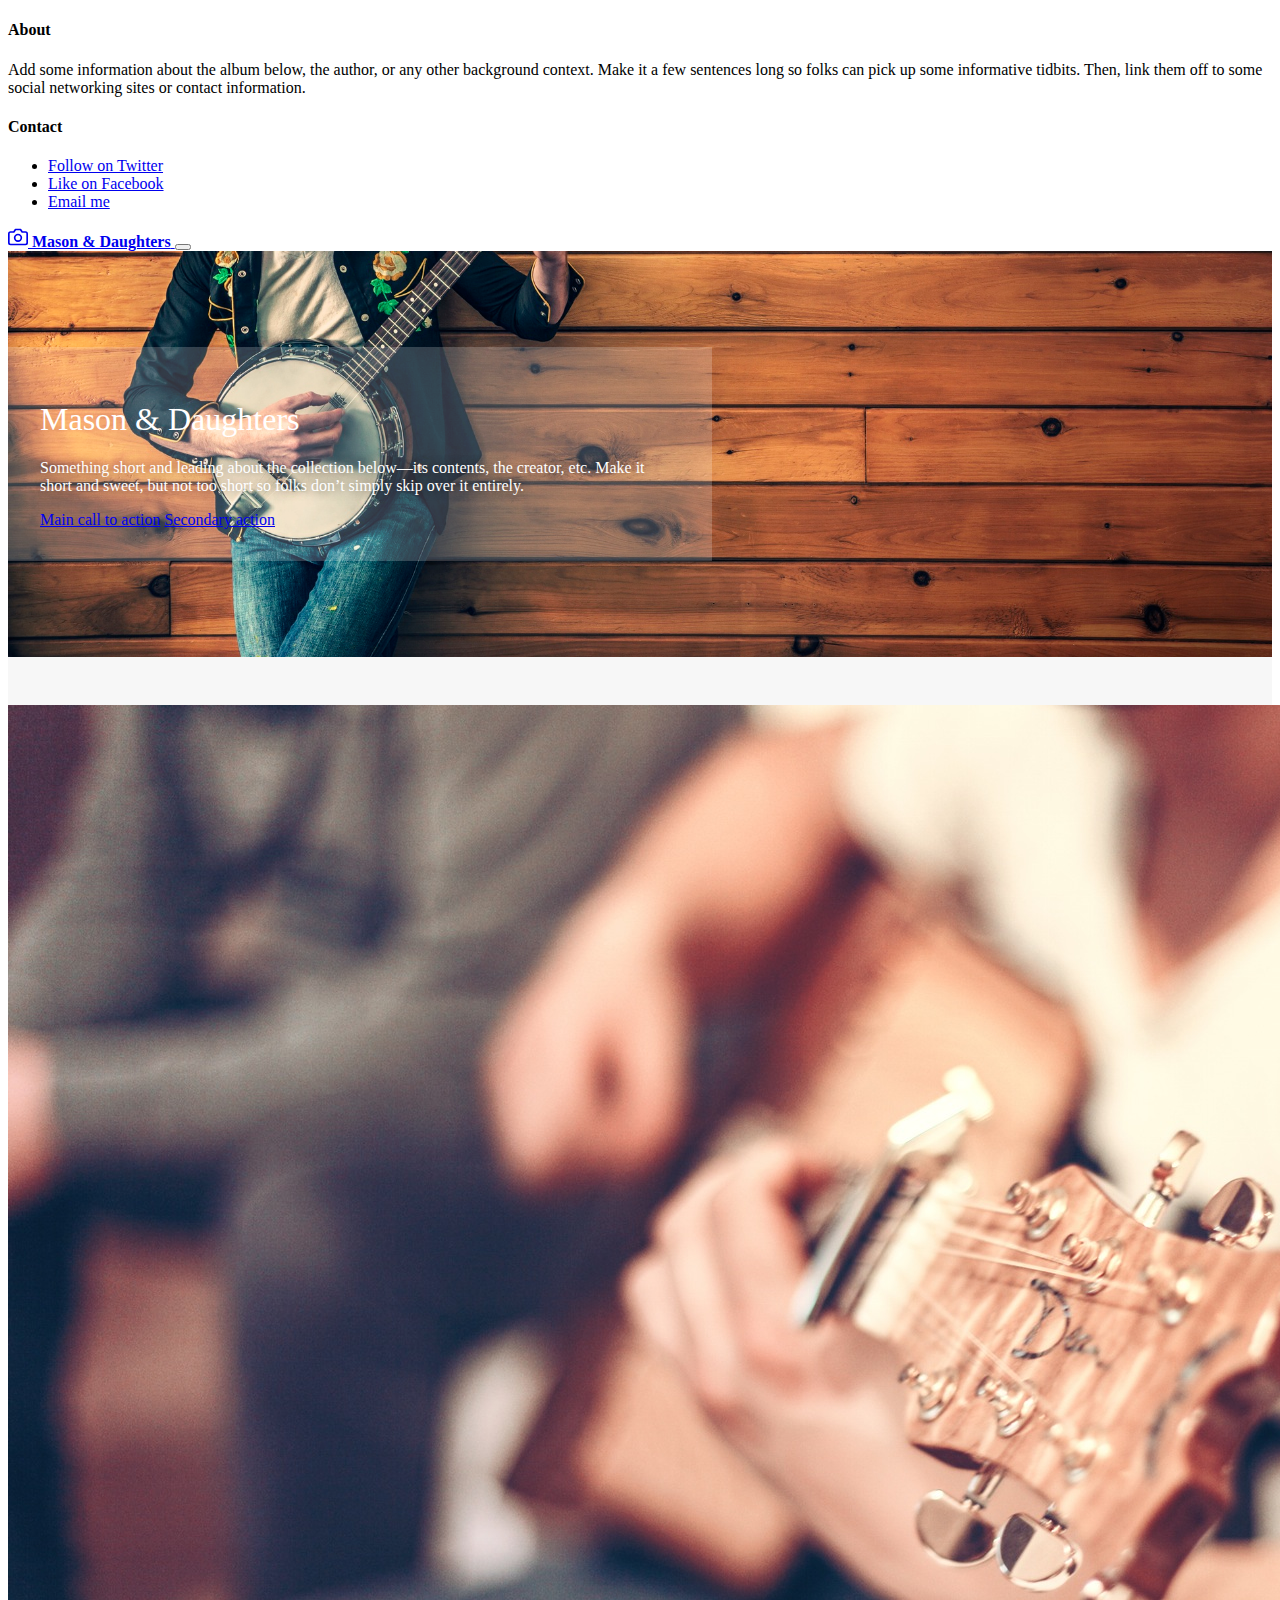
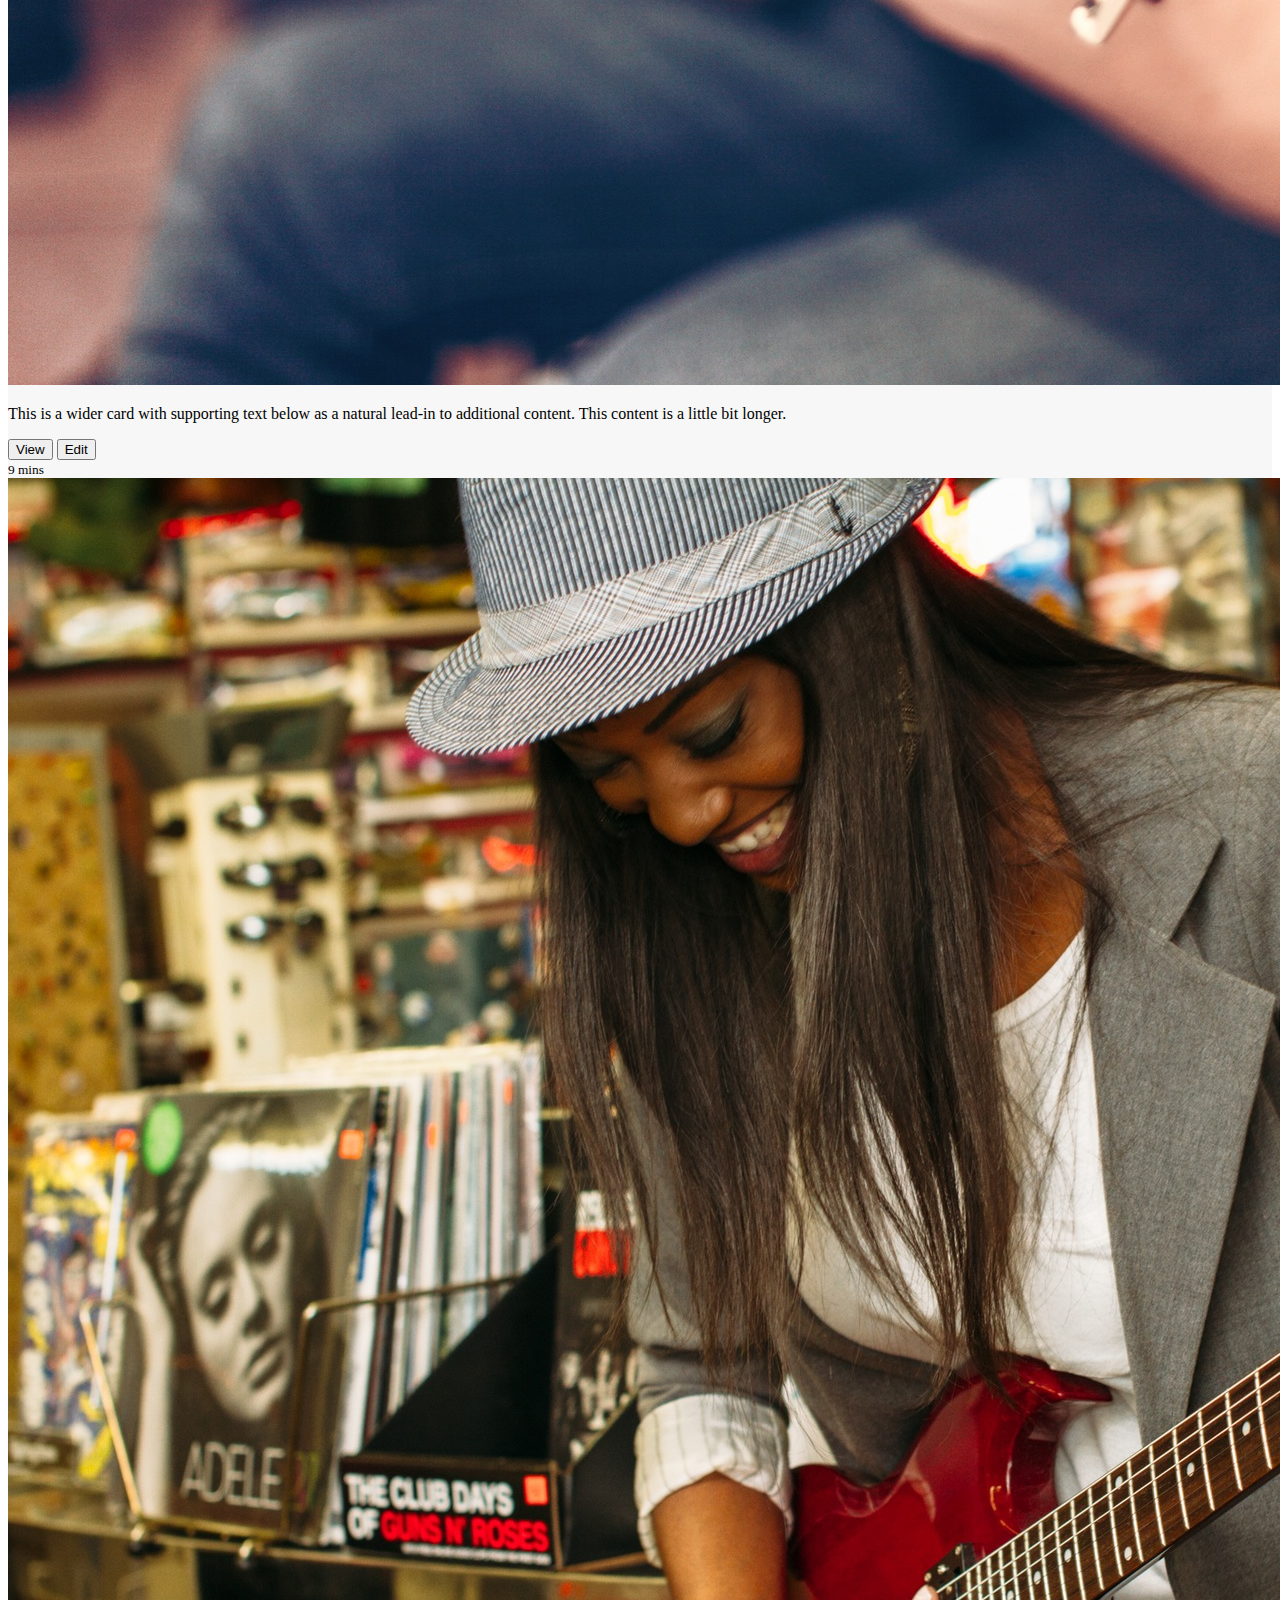
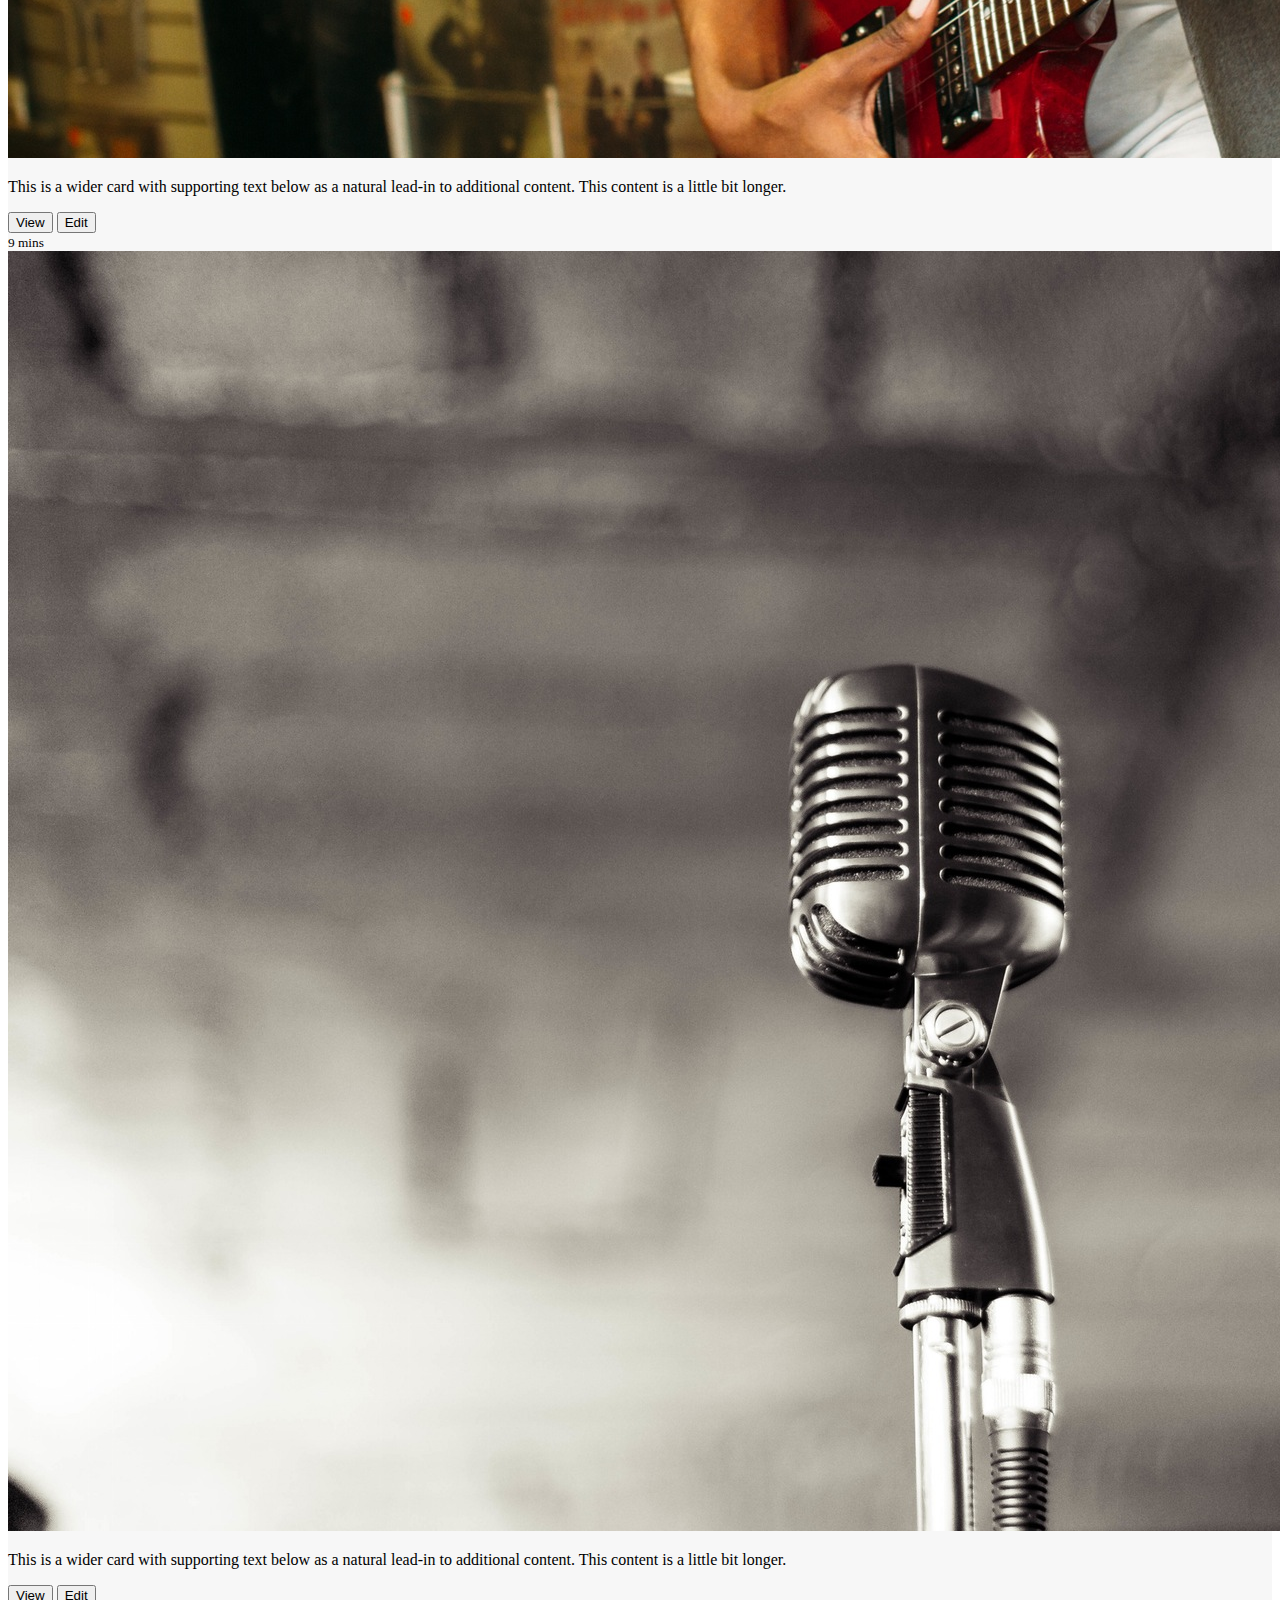
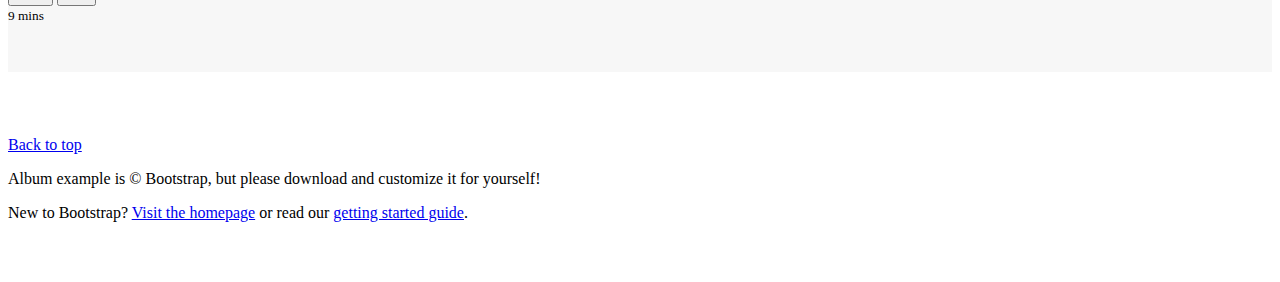
<file: band.html>
<!doctype html>
<html lang="en">
<head>
    <!-- Required meta tags -->
    <meta charset="utf-8">
    <meta name="viewport" content="width=device-width, initial-scale=1">

    <!-- Bootstrap CSS -->
    <link href="https://cdn.jsdelivr.net/npm/bootstrap@5.1.3/dist/css/bootstrap.min.css" rel="stylesheet" integrity="sha384-1BmE4kWBq78iYhFldvKuhfTAU6auU8tT94WrHftjDbrCEXSU1oBoqyl2QvZ6jIW3" crossorigin="anonymous">

    <link rel="stylesheet" href="band.css">
    
    <title>Bootstrap Band Website</title>
    
    <style>
      .bd-placeholder-img {
        font-size: 1.125rem;
        text-anchor: middle;
        -webkit-user-select: none;
        -moz-user-select: none;
        user-select: none;
      }

      @media (min-width: 768px) {
        .bd-placeholder-img-lg {
          font-size: 3.5rem;
        }
      }
    </style>    
</head>
<body>

<header>
  <div class="collapse bg-dark" id="navbarHeader">
    <div class="container">
      <div class="row">
        <div class="col-sm-8 col-md-7 py-4">
          <h4 class="text-white">About</h4>
          <p class="text-muted">Add some information about the album below, the author, or any other background context. Make it a few sentences long so folks can pick up some informative tidbits. Then, link them off to some social networking sites or contact information.</p>
        </div>
        <div class="col-sm-4 offset-md-1 py-4">
          <h4 class="text-white">Contact</h4>
          <ul class="list-unstyled">
            <li><a href="#" class="text-white">Follow on Twitter</a></li>
            <li><a href="#" class="text-white">Like on Facebook</a></li>
            <li><a href="#" class="text-white">Email me</a></li>
          </ul>
        </div>
      </div>
    </div>
  </div>
  
  <nav class="navbar navbar-dark bg-dark shadow-sm">
    <div class="container">
      <a href="#" class="navbar-brand d-flex align-items-center">
        <svg xmlns="http://www.w3.org/2000/svg" width="20" height="20" fill="none" stroke="currentColor" stroke-linecap="round" stroke-linejoin="round" stroke-width="2" aria-hidden="true" class="me-2" viewBox="0 0 24 24"><path d="M23 19a2 2 0 0 1-2 2H3a2 2 0 0 1-2-2V8a2 2 0 0 1 2-2h4l2-3h6l2 3h4a2 2 0 0 1 2 2z"/><circle cx="12" cy="13" r="4"/></svg>
        <strong>Mason &amp; Daughters</strong>
      </a>
      <button class="navbar-toggler" type="button" data-bs-toggle="collapse" data-bs-target="#navbarHeader" aria-controls="navbarHeader" aria-expanded="false" aria-label="Toggle navigation">
        <span class="navbar-toggler-icon"></span>
      </button>
    </div>
  </nav>
  
</header>

<main>

  <section class="jumbotron text-sm-center">
    <div class="container">
        <h1 class="jumbotron-heading">Mason &amp; Daughters</h1>
        <p class="lead">Something short and leading about the collection below—its contents, the creator, etc. Make it short and sweet, but not too short so folks don’t simply skip over it entirely.</p>
        <div>
          <a href="#" class="btn btn-primary my-2">Main call to action</a>
          <a href="#" class="btn btn-secondary my-2">Secondary action</a>
        </div>
    </div>
  </section>

  <div class="album py-5 bg-light">
    <div class="container">

      <div class="row row-cols-1 row-cols-sm-2 row-cols-md-3 g-3">
        <div class="col">
          <div class="card shadow-sm">
            <img src="img/guitar.jpg">

            <div class="card-body">
              <p class="card-text">This is a wider card with supporting text below as a natural lead-in to additional content. This content is a little bit longer.</p>
              <div class="d-flex justify-content-between align-items-center">
                <div class="btn-group">
                  <button type="button" class="btn btn-sm btn-outline-secondary">View</button>
                  <button type="button" class="btn btn-sm btn-outline-secondary">Edit</button>
                </div>
                <small class="text-muted">9 mins</small>
              </div>
            </div>
          </div>
        </div>
        <div class="col">
          <div class="card shadow-sm">
            <img src="img/lady-guitar.jpg">

            <div class="card-body">
              <p class="card-text">This is a wider card with supporting text below as a natural lead-in to additional content. This content is a little bit longer.</p>
              <div class="d-flex justify-content-between align-items-center">
                <div class="btn-group">
                  <button type="button" class="btn btn-sm btn-outline-secondary">View</button>
                  <button type="button" class="btn btn-sm btn-outline-secondary">Edit</button>
                </div>
                <small class="text-muted">9 mins</small>
              </div>
            </div>
          </div>
        </div>
        <div class="col">
          <div class="card shadow-sm">
            <img src="img/mic.jpg">

            <div class="card-body">
              <p class="card-text">This is a wider card with supporting text below as a natural lead-in to additional content. This content is a little bit longer.</p>
              <div class="d-flex justify-content-between align-items-center">
                <div class="btn-group">
                  <button type="button" class="btn btn-sm btn-outline-secondary">View</button>
                  <button type="button" class="btn btn-sm btn-outline-secondary">Edit</button>
                </div>
                <small class="text-muted">9 mins</small>
              </div>
            </div>
          </div>
        </div>

      </div>
    </div>
  </div>

</main>

<footer class="text-muted py-5">
  <div class="container">
    <p class="float-end mb-1">
      <a href="#">Back to top</a>
    </p>
    <p class="mb-1">Album example is &copy; Bootstrap, but please download and customize it for yourself!</p>
    <p class="mb-0">New to Bootstrap? <a href="/">Visit the homepage</a> or read our <a href="/docs/5.1/getting-started/introduction/">getting started guide</a>.</p>
  </div>
</footer>

<!-- Optional JavaScript; choose one of the two! -->

<!-- Option 1: Bootstrap Bundle with Popper -->
<script src="https://cdn.jsdelivr.net/npm/bootstrap@5.1.3/dist/js/bootstrap.bundle.min.js" integrity="sha384-ka7Sk0Gln4gmtz2MlQnikT1wXgYsOg+OMhuP+IlRH9sENBO0LRn5q+8nbTov4+1p" crossorigin="anonymous"></script>
</body>
</html>
</file>
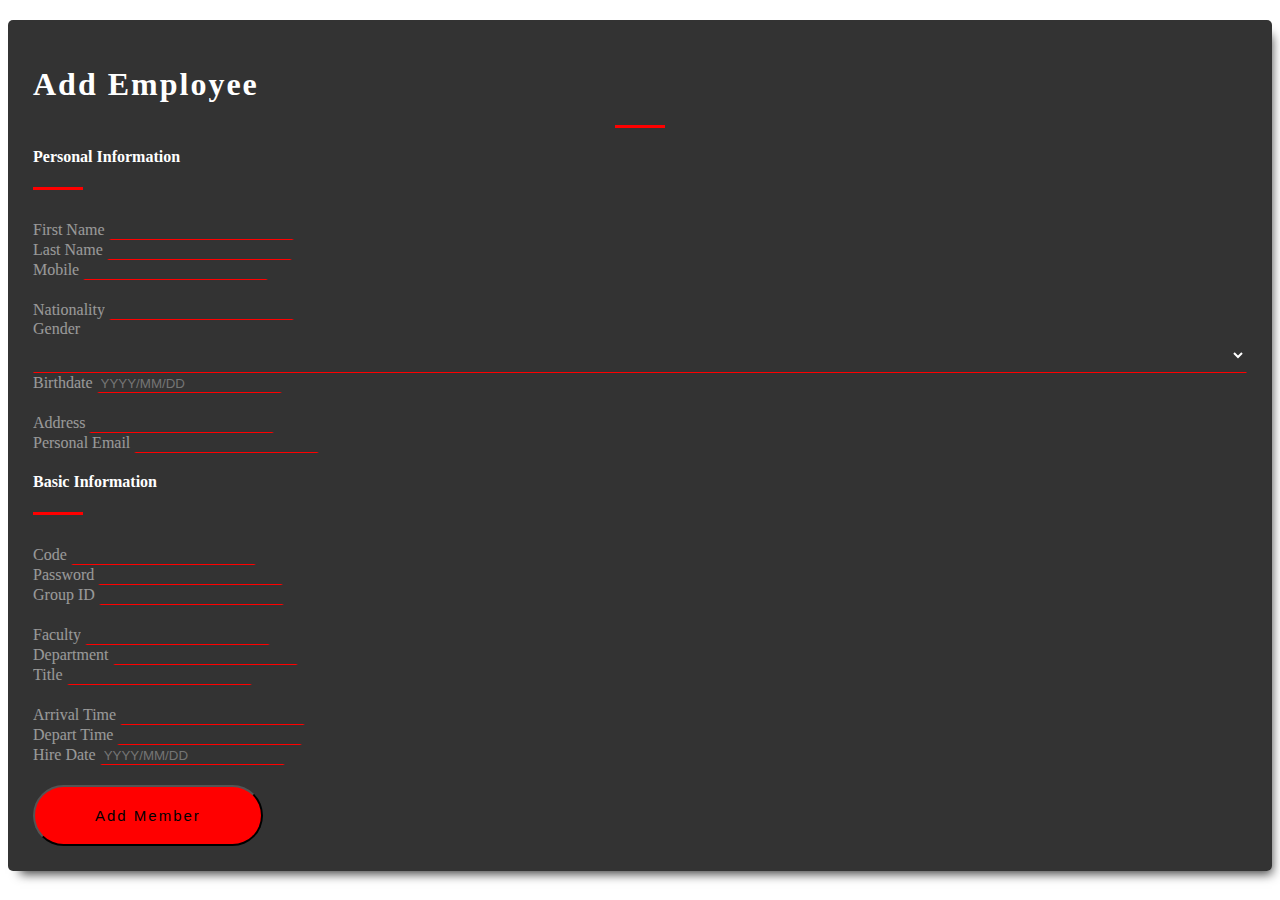
<file: employee_form.html>
<!doctype html>
<html lang="en">
<head>
    <!-- Required meta tags -->
    <meta charset="utf-8">
    <meta name="viewport" content="width=device-width, initial-scale=1">

    <!-- Bootstrap CSS -->
    <link href="https://cdn.jsdelivr.net/npm/bootstrap@5.1.3/dist/css/bootstrap.min.css" rel="stylesheet" integrity="sha384-1BmE4kWBq78iYhFldvKuhfTAU6auU8tT94WrHftjDbrCEXSU1oBoqyl2QvZ6jIW3" crossorigin="anonymous">

    <link rel="stylesheet" href="employee_form.css">

    <title>Bootstrap Employee Form</title>
</head>
<body>

<section class="main">
    <div class="container">
        <div class="row">
            <div class="content-form">
                <div class="content-form-header">
                    <h1 class="text-center">Add Employee</h1>
                    <div class="line"></div>                
                </div>
                <form>
                    <div class="col-4 header">
                        <h4>Personal Information</h4>
                        <div class="line"></div>
                    </div>
                    <div class="row">
                        <div class="col-4">
                            <label for="fname">First Name</label>
                            <input type="text" id="fname" class="form-control">
                        </div> 
                        <div class="col-4">
                            <label for="lname">Last Name</label>
                            <input type="text" id="lname" class="form-control">
                        </div>
                        <div class="col-4">
                            <label for="fname">Mobile</label>
                            <input type="text" id="mobile" class="form-control">
                        </div>                        
                    </div>
                    <div class="row">
                        <div class="col-4">
                            <label for="nationality">Nationality</label>
                            <input type="text" id="nationality" class="form-control">
                        </div>
                        <div class="col-4">
                            <label for="gender">Gender</label>
                            <select id="gender">
                                <option value="0"></option>
                                <option value="1">Male</option>
                                <option value="2">Female</option>
                            </select>
                        </div>                         
                        <div class="col-4">
                            <label for="birthdate">Birthdate</label>
                            <input type="text" id="birthdate" class="form-control" placeholder="YYYY/MM/DD">
                        </div>                        
                    </div>
                    <div class="row"> 
                        <div class="col-6">
                            <label for="address">Address</label>
                            <input type="text" id="address" class="form-control">
                        </div>    
                        <div class="col-6">
                            <label for="email">Personal Email</label>
                            <input type="text" id="email3" class="form-control">
                        </div>                         
                    </div> 
                    
                    <div class="col-md-4 header">
                        <h4>Basic Information</h4>
                        <div class="line"></div>
                    </div> 
                    <div class="row">
                        <div class="col-4">
                            <label for="code">Code</label>
                            <input type="text" id="code" class="form-control">
                        </div> 
                        <div class="col-4">
                            <label for="password">Password</label>
                            <input type="password" id="password" class="form-control">
                        </div>
                        <div class="col-4">
                            <label for="groupId">Group ID</label>
                            <input type="text" id="groupId" class="form-control">
                        </div>                        
                    </div> 
                    <div class="row">
                        <div class="col-4">
                            <label for="faculty">Faculty</label>
                            <input type="text" id="faculty" class="form-control">
                        </div> 
                        <div class="col-4">
                            <label for="department">Department</label>
                            <input type="password" id="department" class="form-control">
                        </div>
                        <div class="col-4">
                            <label for="title">Title</label>
                            <input type="text" id="title" class="form-control">
                        </div>                        
                    </div> 
                    <div class="row">
                        <div class="col-4">
                            <label for="arrival">Arrival Time</label>
                            <input type="text" id="arrival" class="form-control">
                        </div> 
                        <div class="col-4">
                            <label for="depart">Depart Time</label>
                            <input type="text" id="depart" class="form-control">
                        </div>
                        <div class="col-4">
                            <label for="hireDate">Hire Date</label>
                            <input type="text" id="hireDate" class="form-control" placeholder="YYYY/MM/DD">
                        </div>                        
                    </div> 
                    <div class="row">
                        <div class="col-5">
                            <button type="button" class="btn btn-sm">Add Member</button>
                        </div>
                    </div>                    
                </form>
            </div>
        </div>
    </div>
</section>


<!-- Optional JavaScript; choose one of the two! -->

<!-- Option 1: Bootstrap Bundle with Popper -->
<script src="https://cdn.jsdelivr.net/npm/bootstrap@5.1.3/dist/js/bootstrap.bundle.min.js" integrity="sha384-ka7Sk0Gln4gmtz2MlQnikT1wXgYsOg+OMhuP+IlRH9sENBO0LRn5q+8nbTov4+1p" crossorigin="anonymous"></script>
</body>
</html>
</file>
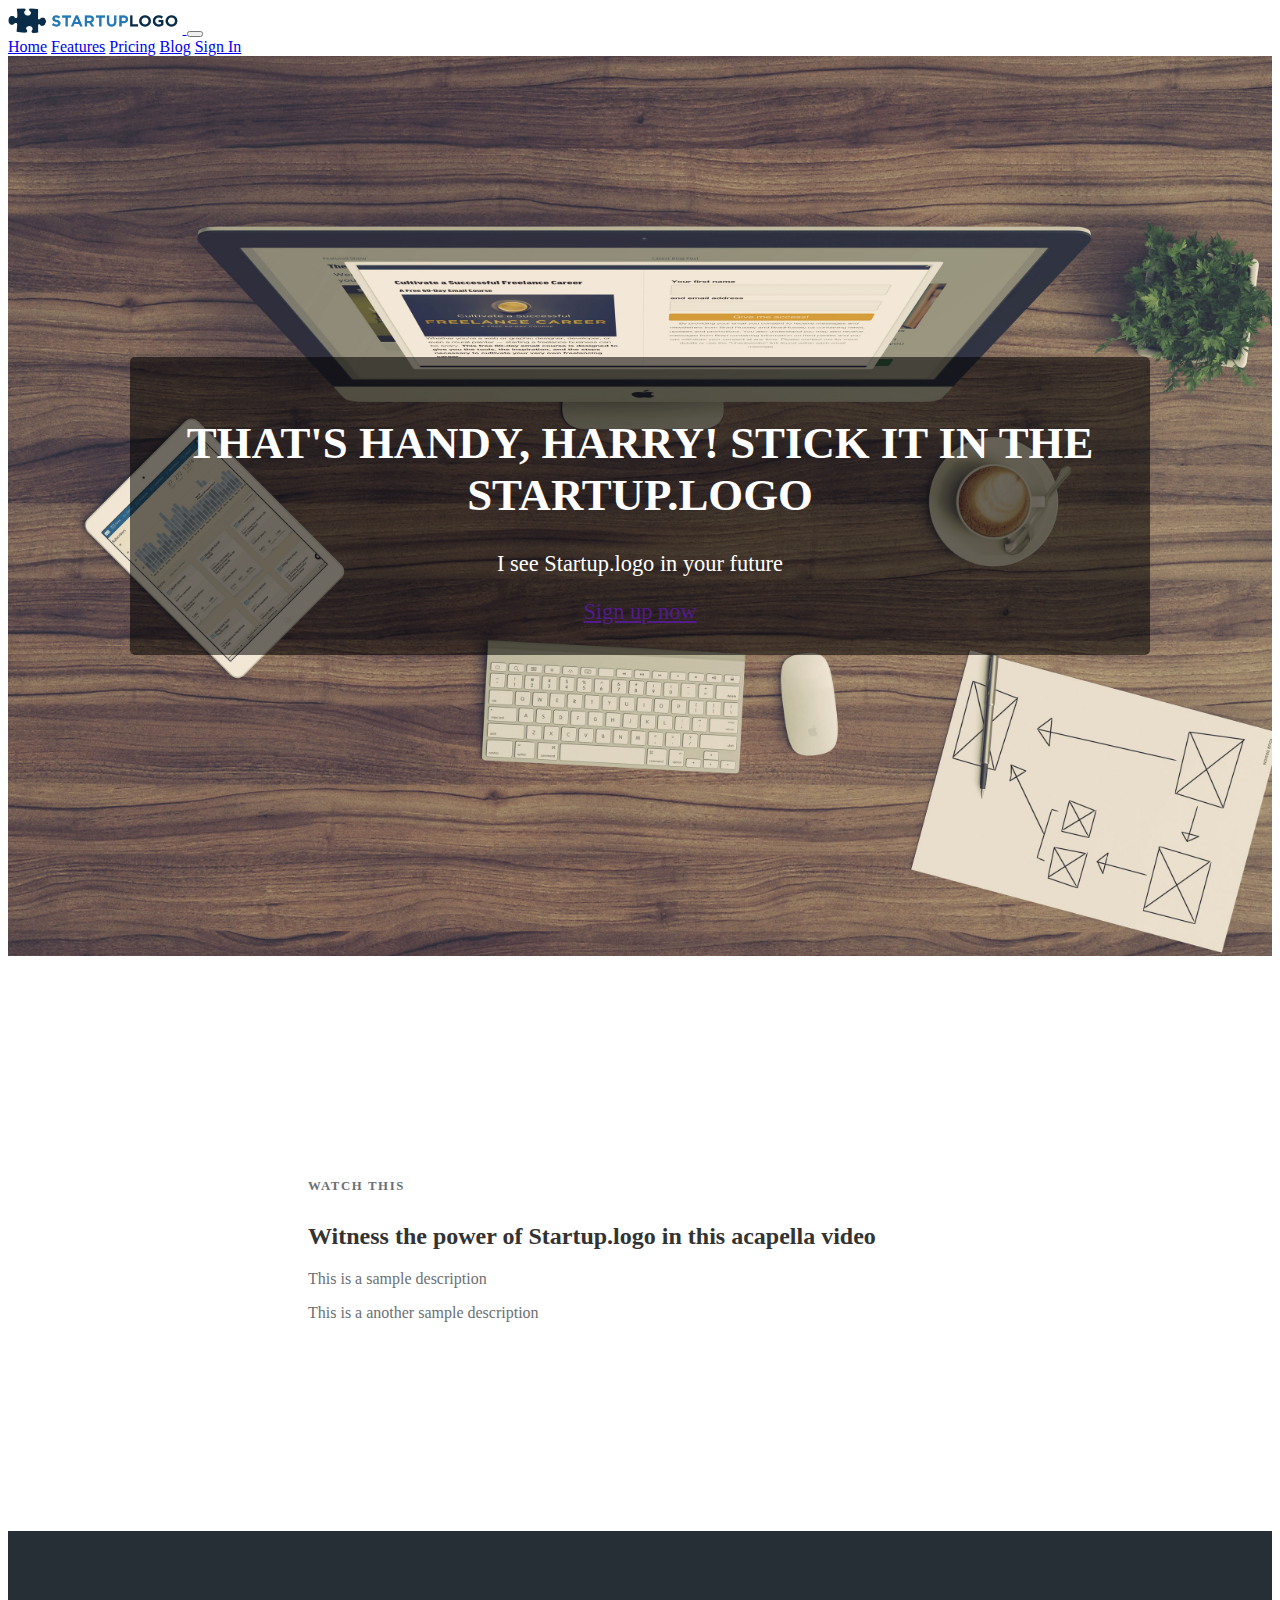
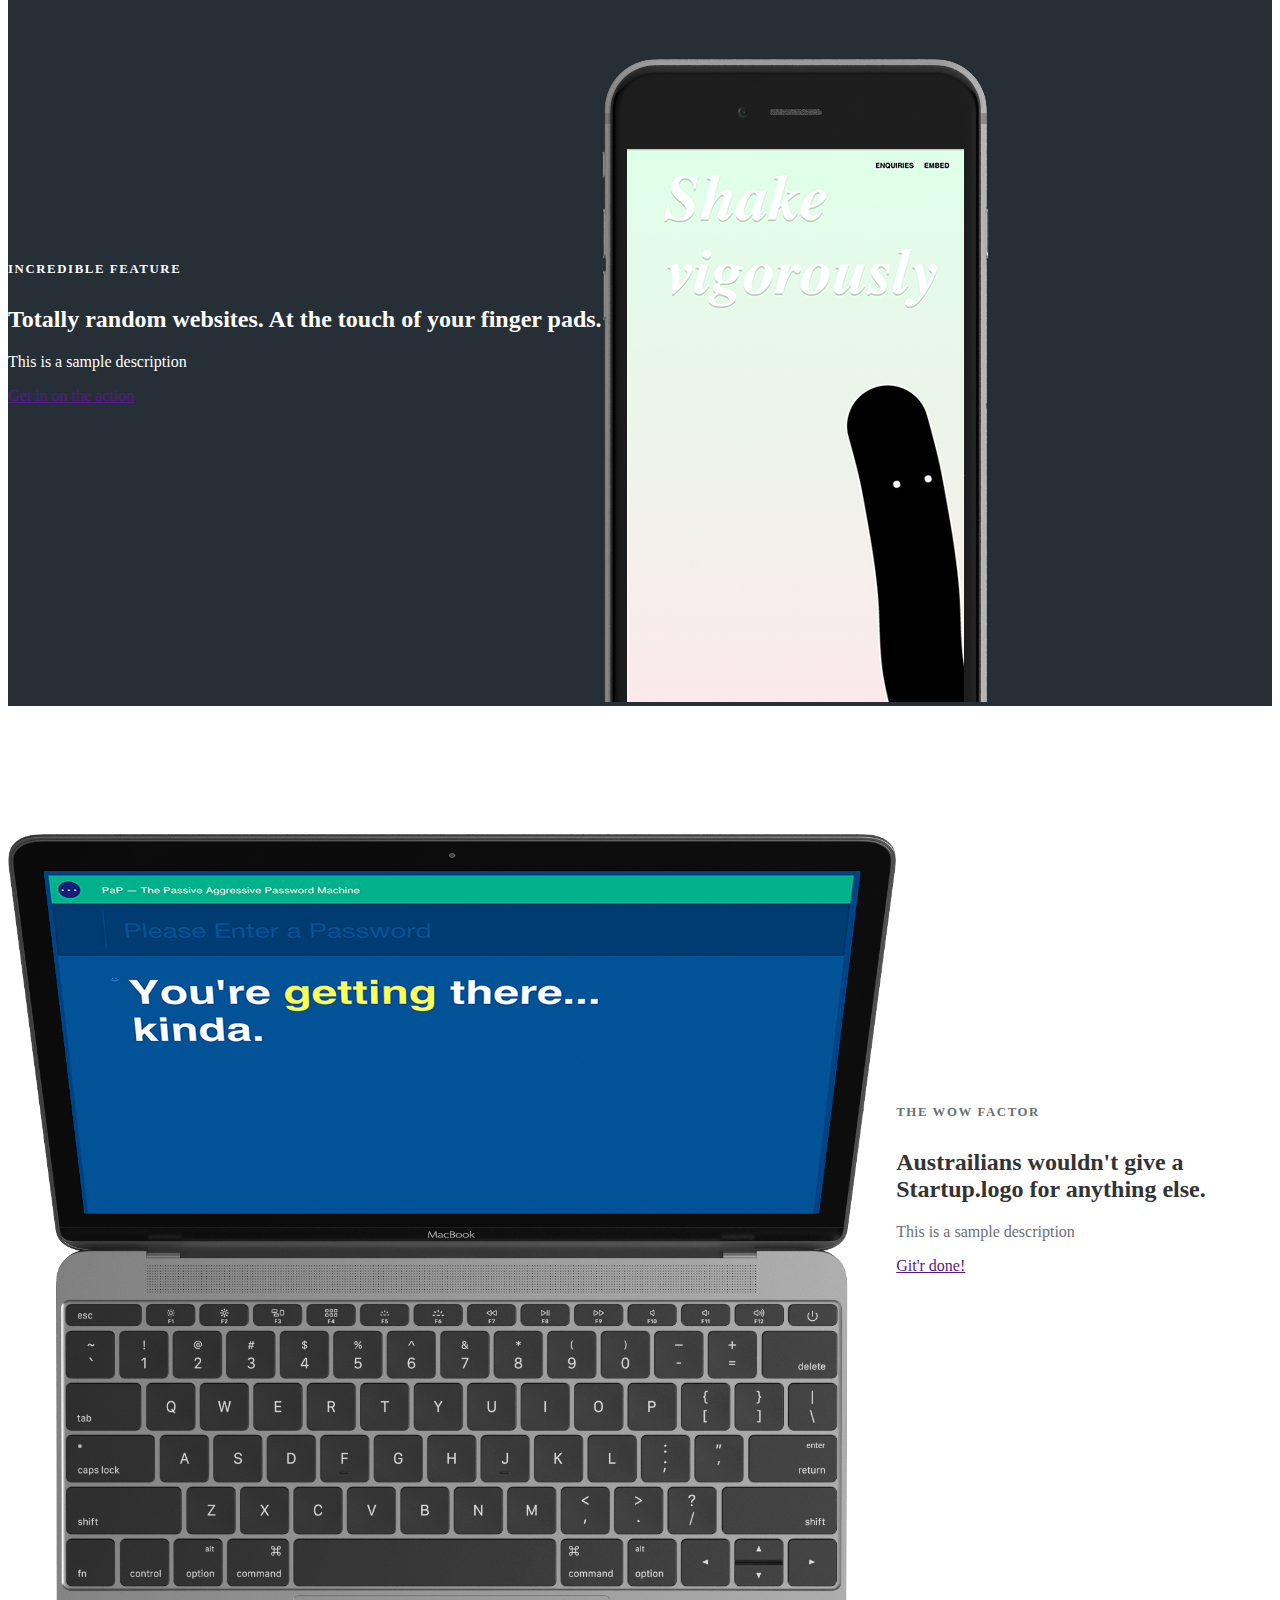
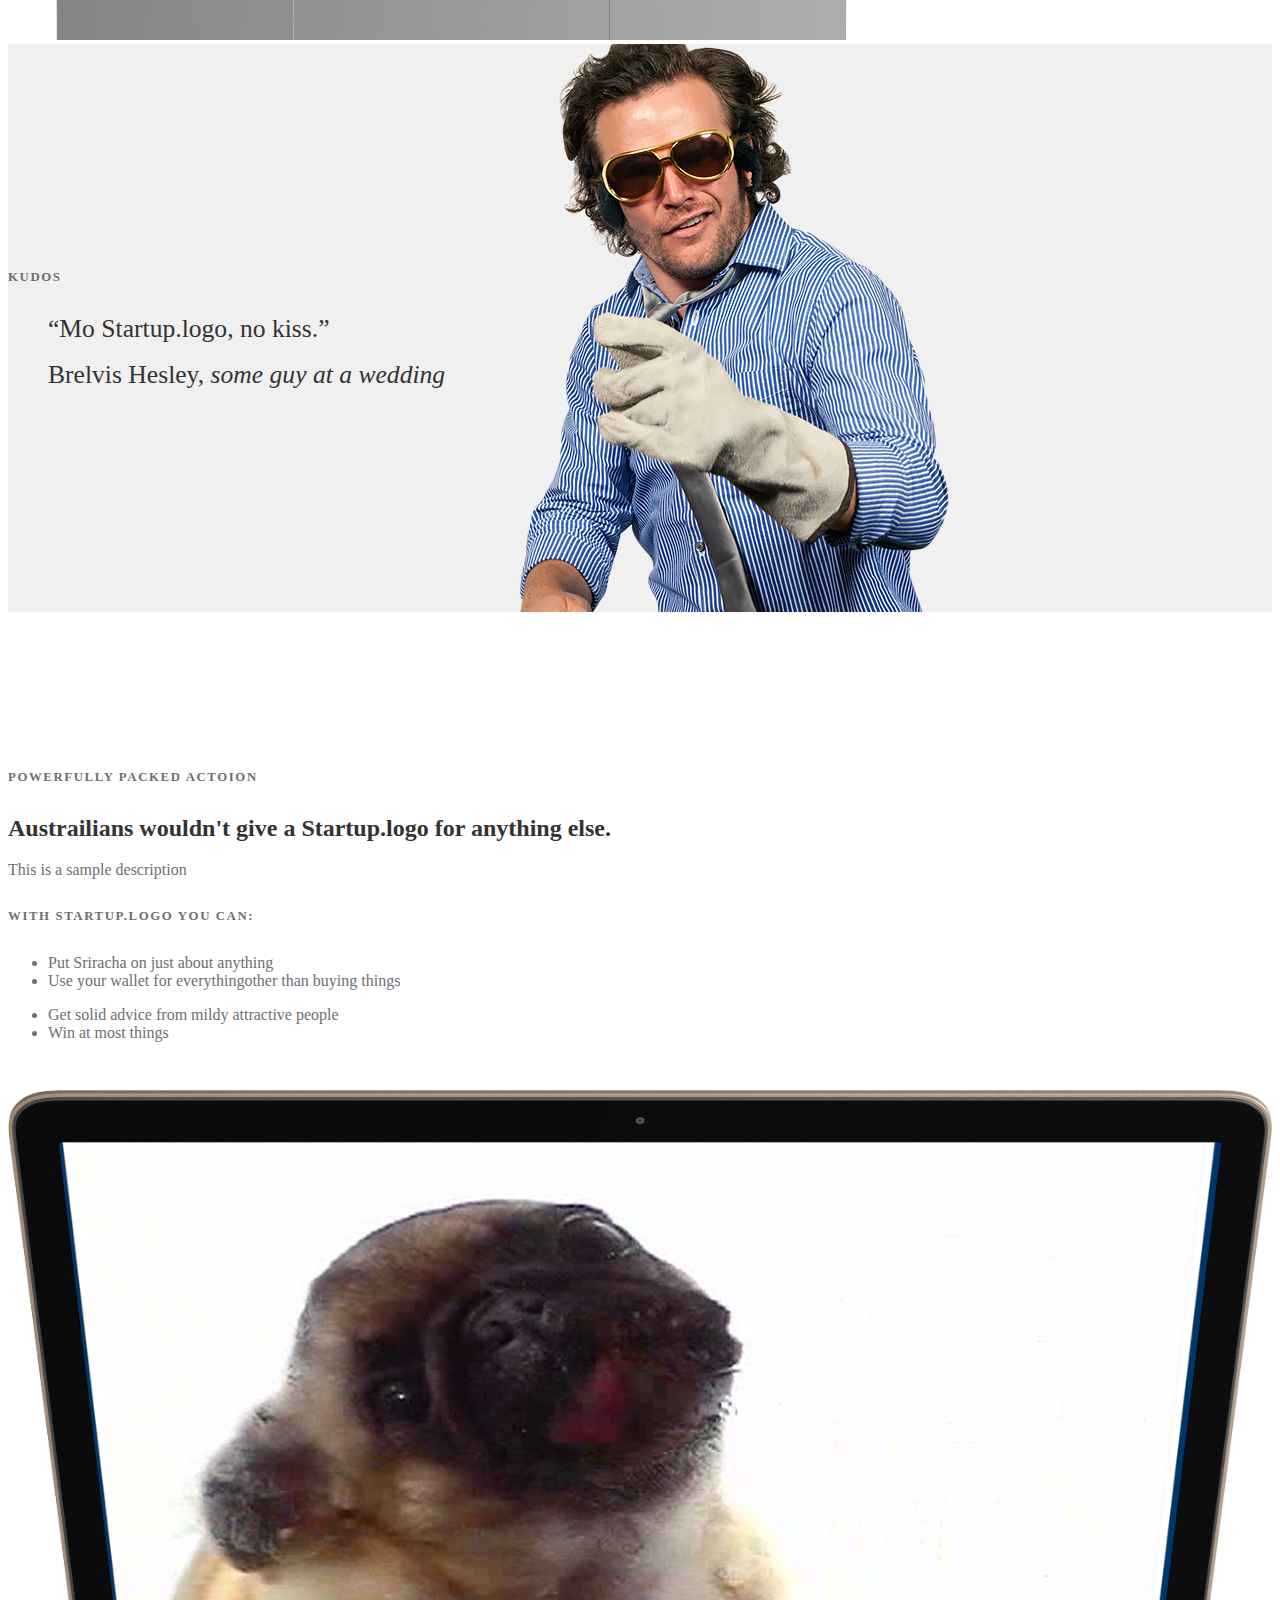
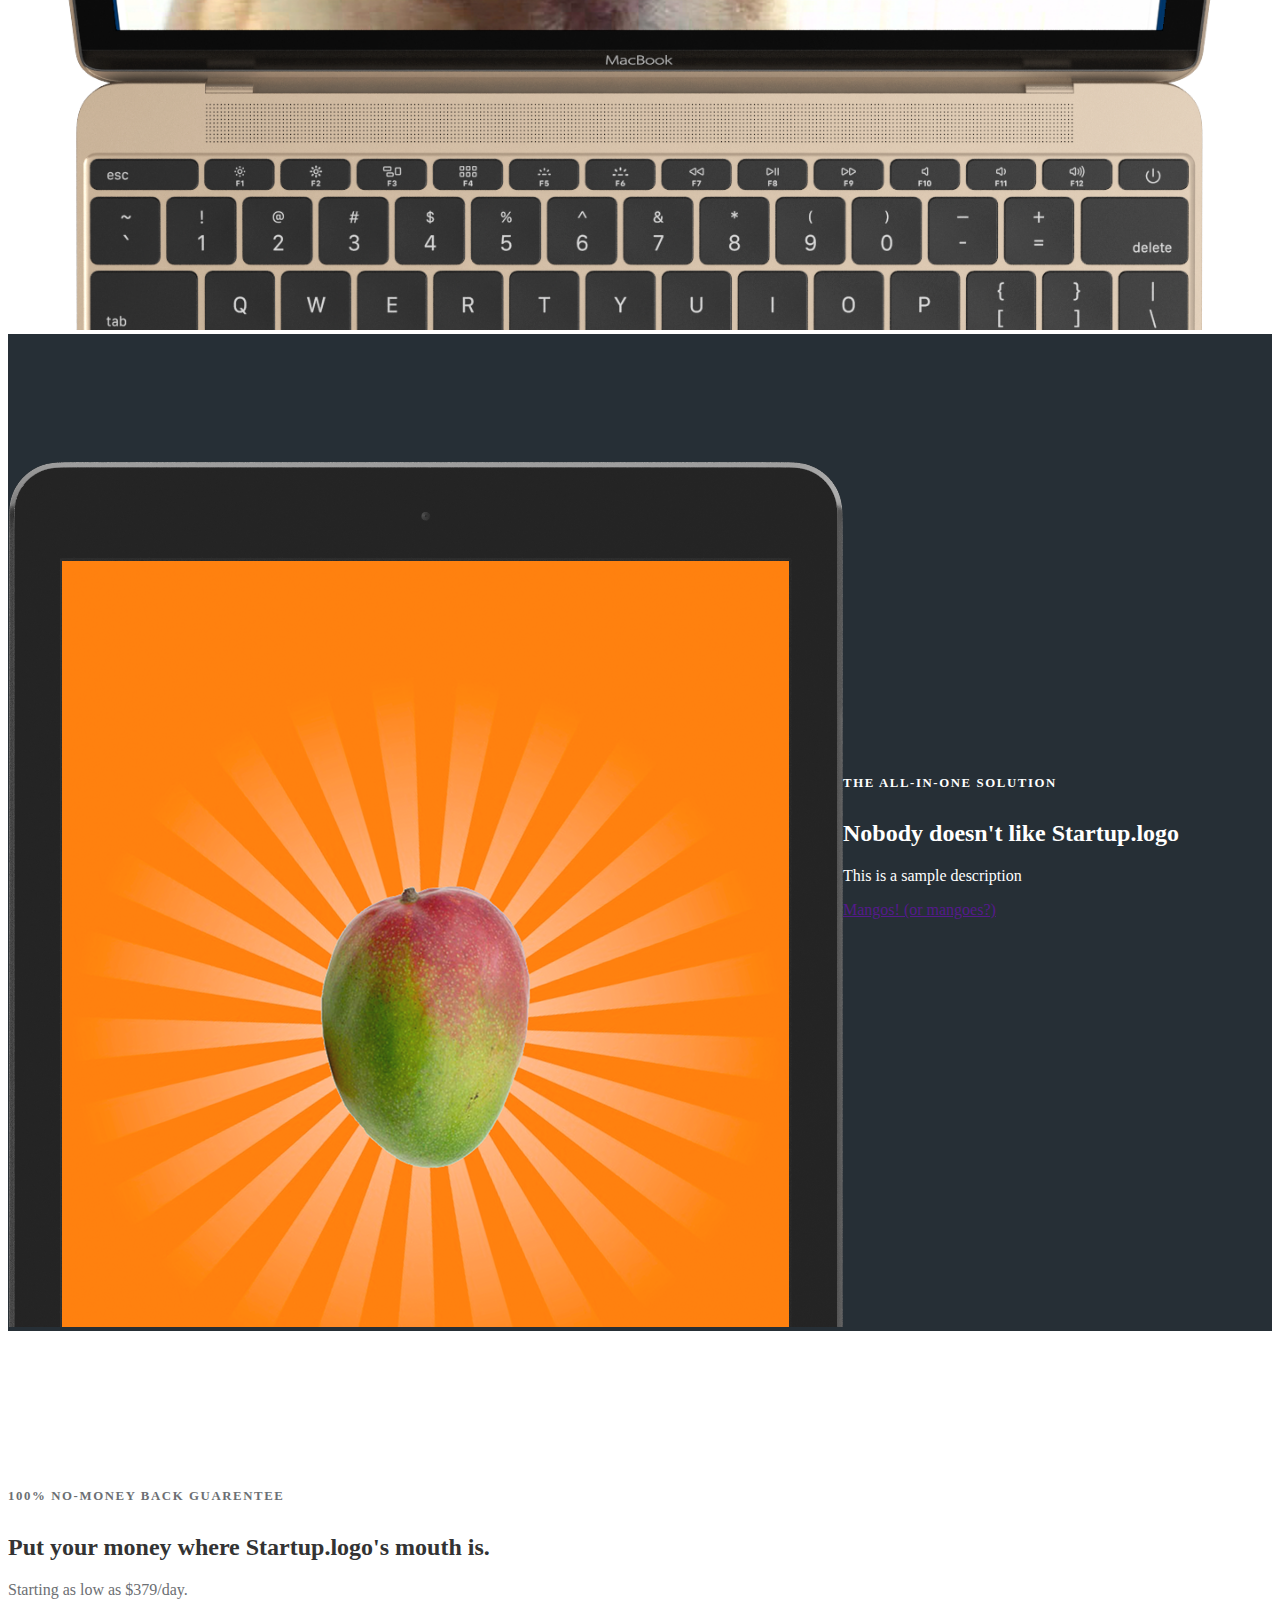
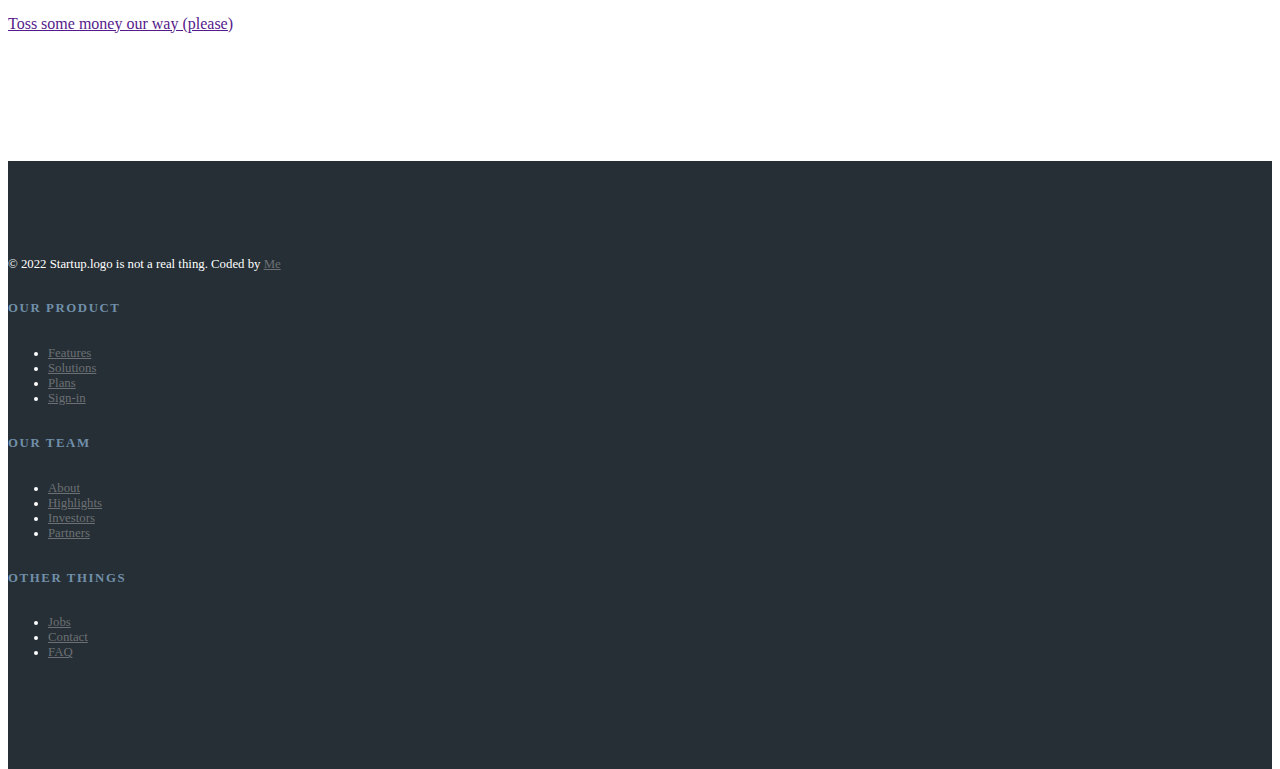
<file: startup.html>
<!doctype html>
<html lang="en">
<head>
    <!-- Required meta tags -->
    <meta charset="utf-8">
    <meta name="viewport" content="width=device-width, initial-scale=1">

    <!-- Bootstrap CSS -->
    <link href="https://cdn.jsdelivr.net/npm/bootstrap@5.1.3/dist/css/bootstrap.min.css" rel="stylesheet" integrity="sha384-1BmE4kWBq78iYhFldvKuhfTAU6auU8tT94WrHftjDbrCEXSU1oBoqyl2QvZ6jIW3" crossorigin="anonymous">

    <link rel="stylesheet" href="startup.css">

    <title>Bootstrap Startup Website</title>
</head>
<body>

<nav class="navbar navbar-expand-lg navbar-light bg-light fixed-top">
  <div class="container-fluid">
    <a class="navbar-brand" href="#"> <img src="img/logo.png" height="26"> </a>
    <button class="navbar-toggler" type="button" data-bs-toggle="collapse" data-bs-target="#startupNavbar" aria-controls="startupNavbar" aria-expanded="false" aria-label="Toggle navigation">
      <span class="navbar-toggler-icon"></span>
    </button>
    <div class="collapse navbar-collapse justify-content-end" id="startupNavbar">
      <div class="navbar-nav">
        <a class="nav-link active" aria-current="page" href="#">Home</a>
        <a class="nav-link" href="#">Features</a>
        <a class="nav-link" href="#">Pricing</a>
        <a class="nav-link" href="#">Blog</a>
        <a class="btn btn-primary" href="#">Sign In</a>
      </div>
    </div>
  </div>
</nav>


<div id="stage">
    <div id="stage-caption">
        <h1 class="display-3">That's handy, Harry! Stick it in the Startup.logo</h1>
        <p>I see Startup.logo in your future</p>
        <a href="" class="btn btn-lg btn-success">Sign up now</a>
    </div>
</div>

<section id="feature-one">
    <div class="container">
        <div class="row">
            <div class="feature-content">
                <div class="col-lg-6">
                    <iframe width="100%" height="315" src="https://www.youtube.com/embed/ZTLAx3VDX7g" frameborder="0" allowfullscreen></iframe>
                </div>
                <div class="col-lg-5 offset-lg-1">
                    <h6>Watch this</h6>
                    <h2> Witness the power of Startup.logo in this acapella video</h2>
                    <p class="lead">This is a sample description</p>
                    <p class="lead">This is a another sample description</p>
                </div>
            </div>
        </div>
    </div>
</section>


<section id="feature-two" class="feature-dark">
    <div class="container">
        <div class="row">
            <div class="feature-content">
                <div class="col-lg-6 feature-caption">
                    <h6> Incredible feature </h6>
                    <h2> Totally random websites. At the touch of your finger pads.</h2>
                    <p class="lead">This is a sample description</p>
                    <a href="" role="button" class="btn btn-outline-secondary btn-lg">Get in on the action</a>
                </div>
                <div class="col-lg-6 text-center d-none d-lg-block">
                    <img src="img/iphone-1.png">
                </div>
            </div>
        </div>
    </div>
</section>


<section id="feature-three">
    <div class="container">
        <div class="row">
            <div class="feature-content">
                <div class="col-lg-6 d-none d-lg-block">
                    <img src="img/macbook.png">
                </div>
                <div class="col-lg-5 offset-lg-1">
                    <h6> The wow factor </h6>
                    <h2> Austrailians wouldn't give a Startup.logo for anything else.</h2>
                    <p class="lead">This is a sample description</p>
                    <a href="" role="button" class="btn btn-outline-primary btn-lg">Git'r done!</a>
                </div>
            </div>
        </div>
    </div>
</section>


<section id="feature-four" class="feature-alt">
    <div class="container">
        <div class="row">
            <div class="feature-content">
                <div class="col-lg-5 offset-lg-1">
                    <h6> Kudos </h6>
                    <blockquote class="blockquote">
                        &ldquo;Mo Startup.logo, no kiss.&rdquo;
                        <footer class="blockquote-footer">
                            Brelvis Hesley, <cite> some guy at a wedding</cite>
                        </footer>
                    </blockquote>
                </div>
                <div class="col-lg-6 d-none d-lg-block">
                    <img src="img/brad-elvis.png">
                </div>
            </div>
        </div>
    </div>
</section>


<section id="feature-five" class="feature-full">
    <div class="container">
        <div class="row">
            <div class="feature-content">
                <div class="col-lg-8 mx-auto">
                    <h6> Powerfully packed actoion </h6>
                    <h2> Austrailians wouldn't give a Startup.logo for anything else.</h2>
                    <p class="lead">This is a sample description</p>
                    <h6> With Startup.logo you can: </h6>

                    <div class="row">
                        <div class="col-lg-6">
                            <ul>
                                <li>Put Sriracha on just about anything</li>
                                <li>Use your wallet for everythingother than buying things</li>
                            </ul>
                        </div>
                        <div class="col-lg-6">
                            <ul>
                                <li>Get solid advice from mildy attractive people</li>
                                <li>Win at most things</li>
                            </ul>
                        </div>
                        <img src="img/macbook-2.png">
                    </div>
                </div>
            </div>
        </div>
    </div>
</section>


<section id="feature-six" class="feature-dark">
    <div class="container">
        <div class="row">
            <div class="feature-content">
                <div class="col-lg-6 d-none d-lg-block">
                    <img src="img/ipad.png">
                </div>
                <div class="col-lg-5 offset-lg-1">
                    <h6> The all-in-one solution </h6>
                    <h2> Nobody doesn't like Startup.logo</h2>
                    <p class="lead">This is a sample description</p>
                    <a href="" role="button" class="btn btn-outline-secondary btn-lg">Mangos! (or mangoes?)</a>
                </div>
            </div>
        </div>
    </div>
</section>


<section id="feature-seven">
    <div class="container">
        <div class="row">
            <div class="feature-content">
                <div class="col-lg-8 mx-auto">
                    <h6> 100% no-money back guarentee</h6>
                    <h2> Put your money where Startup.logo's mouth is.</h2>
                    <p class="lead">Starting as low as $379/day.</p>

                    <a href="" role="button" class="btn btn-outline-success btn-lg">Toss some money our way (please)</a>
                </div>
            </div>
        </div>
    </div>
</section>


<footer id="main-footer">
    <div class="container">
        <div class="row">
            <div class="col-md-6">
                &copy; 2022 Startup.logo is not a real thing.
                
                Coded by <a href=""> Me </a>
            </div>
            <div class="col-md-2">
                <h6>Our product</h6>
                <ul class="list-unstyled">
                    <li><a href="">Features</a></li>
                    <li><a href="">Solutions</a></li>
                    <li><a href="">Plans</a></li>
                    <li><a href="">Sign-in</a></li>
                </ul>
            </div>
            <div class="col-md-2">
                <h6>Our Team</h6>
                <ul class="list-unstyled">
                    <li><a href="">About</a></li>
                    <li><a href="">Highlights</a></li>
                    <li><a href="">Investors</a></li>
                    <li><a href="">Partners</a></li>
                </ul>            
            </div>
            <div class="col-md-2">
                <h6>Other things</h6>
                <ul class="list-unstyled">
                    <li><a href="">Jobs</a></li>
                    <li><a href="">Contact</a></li>
                    <li><a href="">FAQ</a></li>
                </ul>            
            </div>            
        </div>
    </div>
</footer>


<!-- Optional JavaScript; choose one of the two! -->

<!-- Option 1: Bootstrap Bundle with Popper -->
<script src="https://cdn.jsdelivr.net/npm/bootstrap@5.1.3/dist/js/bootstrap.bundle.min.js" integrity="sha384-ka7Sk0Gln4gmtz2MlQnikT1wXgYsOg+OMhuP+IlRH9sENBO0LRn5q+8nbTov4+1p" crossorigin="anonymous"></script>
</body>
</html>
</file>
<file: employee_form.css>
.content-form .row {
    margin-top: 20px;
    align-items: center;
}

.content-form h4 {
    margin-top: 20px;
}

body {
    background-image: url("https://images.unsplash.com/photo-1506744038136-46273834b3fb?ixlib=rb-1.2.1&ixid=MnwxMjA3fDB8MHxleHBsb3JlLWZlZWR8MXx8fGVufDB8fHx8&auto=format&fit=crop&w=1000&q=60");
    background-repeat: no-repeat;
    background-attachment: fixed;
    background-position: center;
    background-size: cover;
}

.main .content-form {
    max-width: 100%;
    height: auto;
    background-color: rgba(0, 0, 0, 0.8);
    padding: 25px;
    margin-top: 20px;
    border-radius: 5px;
    color: white;
    box-shadow: 6px 9px 10px -6px rgba(0,0,0,0.75);
}

.main h1 {
    color: white;
    text-transform: uppercasae;
    font-weight: bold;
    letter-spacing: 2px;
}

h5 {
    color: #fff;
    margin: 10px 0;
    text-transform: uppercase;
}

label {
    color: #fff;
    opacity: 0.5;
}

.form-control {
    background: transparent;
    border-color: transparent;
    border-bottom: 1px solid #f00;
}

.form-control:focus {
    border-color: red;
    box-shadow: 1px 1px 1px red inset, 1px 1px 1px red;
}

select {
    background: transparent;
    border-color: transparent;
    border-bottom: 1px solid #f00;
    width: 248px;
    padding: 8px;
    width: 100%;
    color: #fff;
}

select option {
    color: black;
}

::placeholder { /* Chrome, Firefox, Opera, Safari 10.1+ */
    color: #grey!important;
    opacity: 1; /* Firefox */
}

.btn {
    font-size: 15px;
    letter-spacing: 2px;
    padding: 20px 60px;
    border-radius: 50px;
    background: red;
    color: white:
    border-color: red;
}

.btn:hover {
    background: white;
    border-color: orange;
    color: black;
}

.main .content-form input {
    color: white;
    background-color: transparent;
}
.line {
    width: 50px;
    height: 3px;
    background: #f00;
    margin-top: 15px;
}
.content-form-header .line{
    margin-left: auto;
    margin-right: auto;
}
.header {
    margin-bottom: 30px;
}
</file>
<file: band.css>
/*
BAND.CSS

Course:  Bootstrap 4 Quick Start
Author:  Brad Hussey
Website: bradhussey.ca
*/

.navbar-collapse .container-fluid {
  padding: 2rem 2.5rem;
  border-bottom: 1px solid #55595c;
}

.navbar-collapse h4 {
  color: #818a91;
}

.navbar-collapse .text-muted {
  color: #818a91;
}

.about {
  float: left;
  max-width: 30rem;
  margin-right: 3rem;
}

.jumbotron {
  padding-top: 6rem;
  padding-bottom: 6rem;
  margin-bottom: 0;
  background-color: #fff;
  background-image: url('img/banjo.jpg');
  background-repeat: no-repeat;
  background-position: bottom center;
  background-size: cover;
}

.jumbotron-heading {
  font-weight: 300;
}

.jumbotron .container {
  max-width: 40rem;
  background: rgba(255,255,255,0.2);
  padding: 2rem;
  color: white;
}

.jumbotron p {
    color: white;
    text-shadow: 0 0 10px rgba(0,0,0,0.5);
}

.album {
  padding-top: 3rem;
  padding-bottom: 3rem;
  background-color: #f7f7f7;
}

footer {
  padding-top: 3rem;
  padding-bottom: 3rem;
}

footer p {
  margin-bottom: .25rem;
}
</file>
<file: startup.css>
/*
STARTUP.CSS

Course:  Bootstrap 4 Quick Start
Author:  Brad Hussey
Website: bradhussey.ca
*/

html,
body {
    height: 100%;
}

body {
    -webkit-font-smoothing: antialiased;
    text-rendering: optimizelegibility;
    color: #6c6f73;
}

h1,h2,h3,h4,h5 {
    color: #333;
}

h6 {
    text-transform: uppercase;
    font-weight: bold;
    font-size: 0.8rem;
    letter-spacing: 0.1rem;
}

img {
    max-width: 100%;
}

.blockquote {
    font-size: 1.6rem;
    color: #333;
    border: none;
    padding: 0;
}

.blockquote-footer {
    margin: 1rem 0 0;
}


#stage {
    background: url('img/stage.jpg') center center no-repeat;
    background-size: cover;
    color: white;
    height: 100%;
    width: 100%;
    display: flex;
    align-items: center;
}

#stage-caption {
    font-size: 1.4rem;
    font-weight: 200;
    max-width: 60rem;
    margin: 0 auto;
    text-align: center;
    background-color: rgba(0,0,0,0.55);
    padding: 30px;
    border-radius: 5px;
}

#stage-caption h1 {
    color: white;
    font-weight: bold;
    text-transform: uppercase;
}

.feature-content {
    padding: 8rem 0;
    overflow: hidden;
}

.feature-content img {
    margin-bottom: -8rem;
}

.feature-dark {
    background: #262F36;
    color: white;
}

.feature-dark h2 {
    color: white;
}

.feature-alt {
    background: #f0f0f0;
}

#feature-four .feature-content {
    padding: 0;
}

#feature-five img {
    margin-top: 2rem;
}

#main-footer {
    background: #262F36;
    color: white;
    padding: 6rem 0;
    font-size: 0.8rem;
}

#main-footer h6 {
    color: #718FA9;
}

#main-footer a {
    color: #6C6F73;
}

/* Media Queries */

@media screen and ( min-width : 991px ) {
    
    .feature-content {
        display: flex;
        align-items: center;
    }
    
}
</file>
